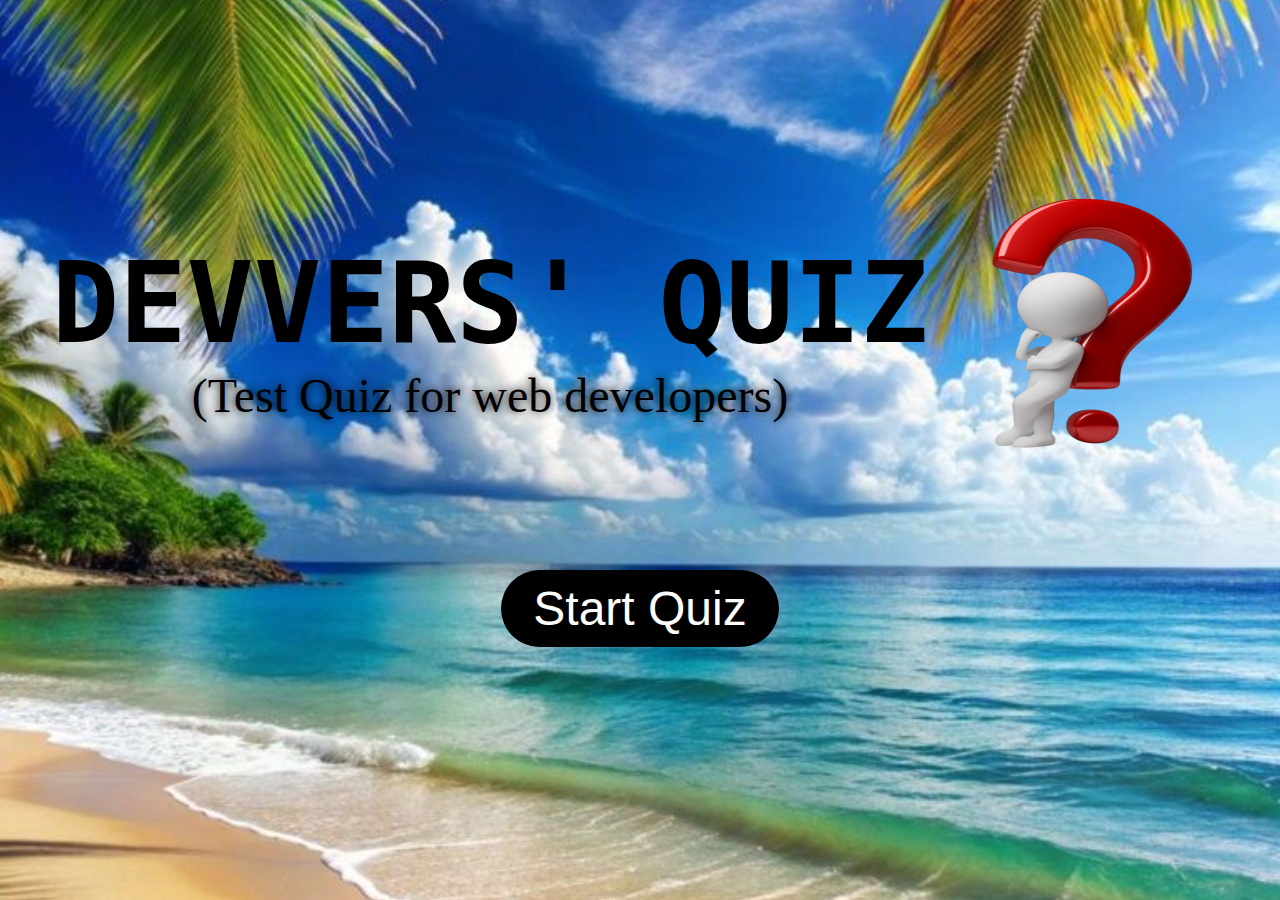
<file: index.html>
<!DOCTYPE html>
<html lang="en">
<head>
    <meta charset="UTF-8">
    <meta name="viewport" content="width=device-width, initial-scale=1.0">
    <link rel="stylesheet" href="style.css">
    <title>Devvers Quiz</title>
</head>
<body class="homeBody">
    <div class="captionHolder">
        <div class="caption">
            <h1>DEVVERS' QUIZ</h1>
            <p>(Test Quiz for web developers)  </p>
        </div>
        <img src="./images/question mark-Photoroom.png" alt="question mark">
    </div>
    <button class="homeButton"><a href="./options.html">Start Quiz</a></button>

    <script src="./script.js"></script>
</body>
</html>
</file>
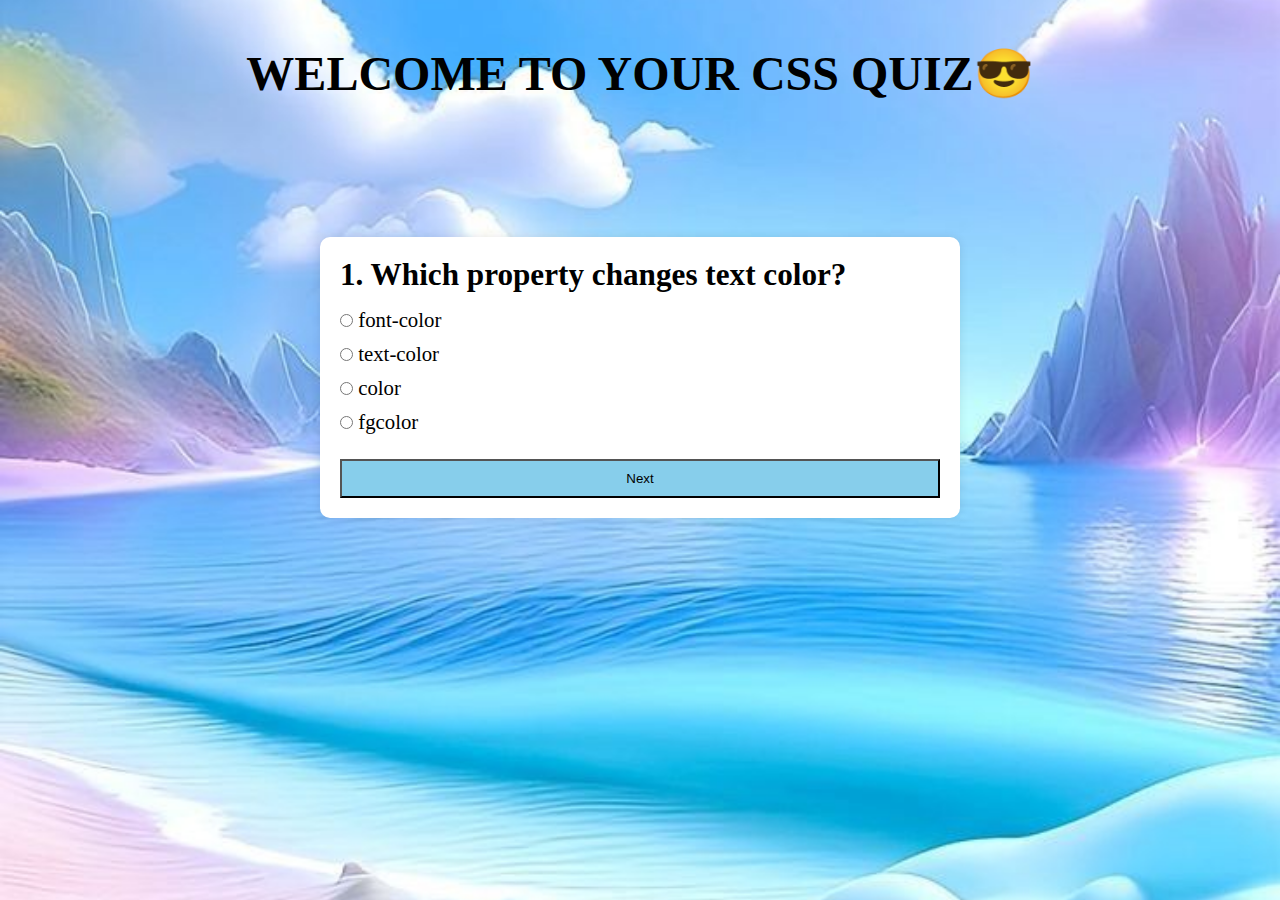
<file: css.html>
<!DOCTYPE html>
<html lang="en">
<head>
    <meta charset="UTF-8">
    <meta name="viewport" content="width=device-width, initial-scale=1.0">
    <title>CSS QUIZ</title>
    <link rel="stylesheet" href="style.css">
</head>
<body class="cssbody">
    <h1 class="quizh1"> WELCOME TO YOUR CSS QUIZ😎</h1>
    <div class="quiz-container">
    <h2 id="question">Question goes here</h2>

    <div class="option">
      <input type="radio" name="answer" id="a">
      <label for="a" id="a_text"></label>
    </div>

    <div class="option">
      <input type="radio" name="answer" id="b">
      <label for="b" id="b_text"></label>
    </div>

    <div class="option">
      <input type="radio" name="answer" id="c">
      <label for="c" id="c_text"></label>
    </div>

    <div class="option">
      <input type="radio" name="answer" id="d">
      <label for="d" id="d_text"></label>
    </div>

    <button id="submit" class="nextbutton">Next</button>
  </div>
    
    <script src="./script.js"></script>
</body>
</html>
</file>
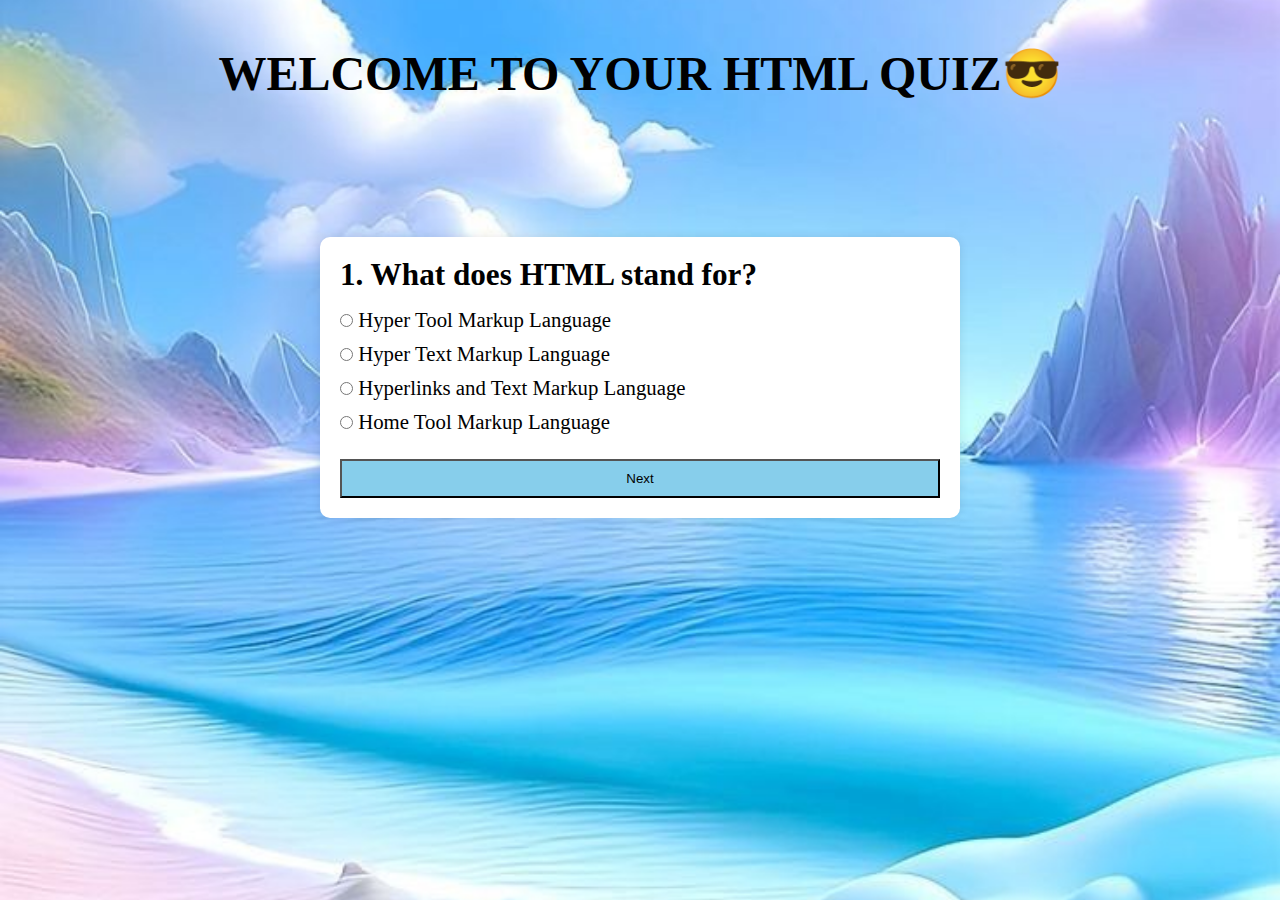
<file: html.html>
<!DOCTYPE html>
<html lang="en">
<head>
    <meta charset="UTF-8">
    <meta name="viewport" content="width=device-width, initial-scale=1.0">
    <title>HTML QUIZ</title>
    <link rel="stylesheet" href="style.css">
</head>
<body class="htmlBody">
    <h1 class="quizh1"> WELCOME TO YOUR HTML QUIZ😎</h1>
 <div class="quiz-container">
    <h2 id="question">Question goes here</h2>

    <div class="option">
      <input type="radio" name="answer" id="a">
      <label for="a" id="a_text"></label>
    </div>

    <div class="option">
      <input type="radio" name="answer" id="b">
      <label for="b" id="b_text"></label>
    </div>

    <div class="option">
      <input type="radio" name="answer" id="c">
      <label for="c" id="c_text"></label>
    </div>

    <div class="option">
      <input type="radio" name="answer" id="d">
      <label for="d" id="d_text"></label>
    </div>

    <button id="submit" class="nextbutton">Next</button>
  </div>

    <script src="./script.js"></script>
</body>
</html>
</file>
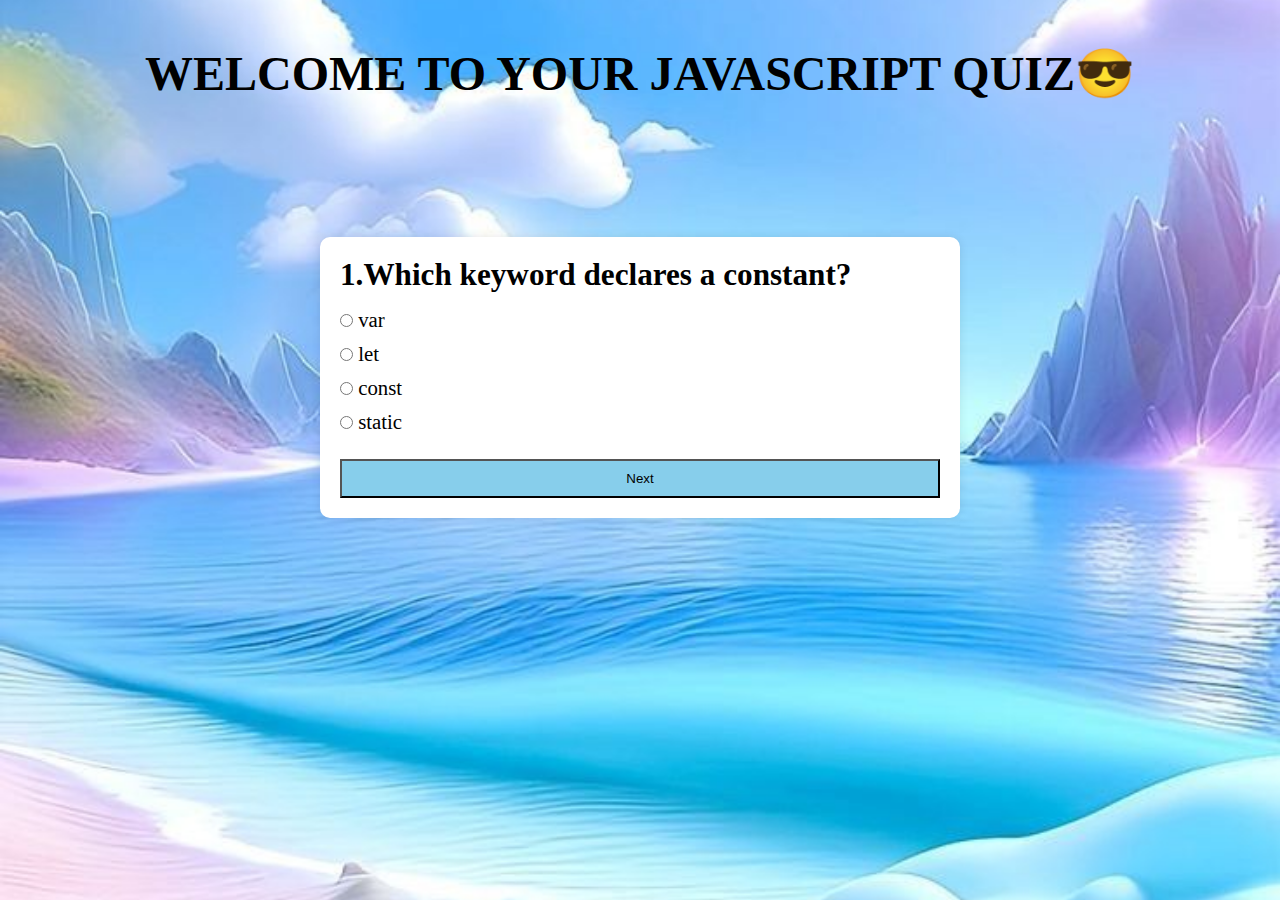
<file: javascript.html>
<!DOCTYPE html>
<html lang="en">
<head>
    <meta charset="UTF-8">
    <meta name="viewport" content="width=device-width, initial-scale=1.0">
    <title>JAVASCRIPT QUIZ</title>
    <link rel="stylesheet" href="style.css">
</head>
<body class="javascriptBody">
    <h1 class="quizh1"> WELCOME TO YOUR JAVASCRIPT QUIZ😎</h1>
    <div class="quiz-container">
    <h2 id="question">Question goes here</h2>

    <div class="option">
      <input type="radio" name="answer" id="a">
      <label for="a" id="a_text"></label>
    </div>

    <div class="option">
      <input type="radio" name="answer" id="b">
      <label for="b" id="b_text"></label>
    </div>

    <div class="option">
      <input type="radio" name="answer" id="c">
      <label for="c" id="c_text"></label>
    </div>

    <div class="option">
      <input type="radio" name="answer" id="d">
      <label for="d" id="d_text"></label>
    </div>

    <button id="submit" class="nextbutton">Next</button>
  </div>
    
    <script src="script.js"></script>
</body>
</html>
</file>
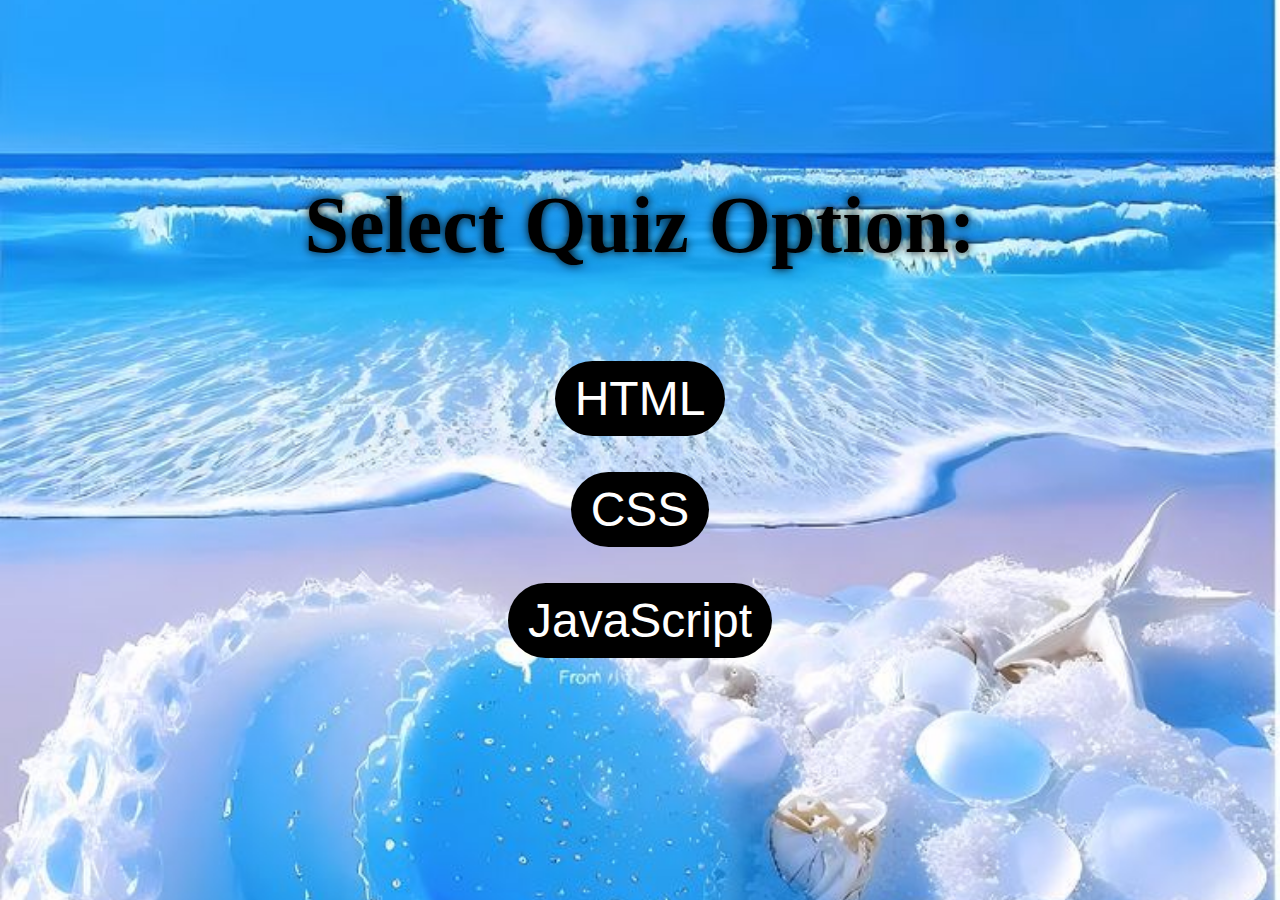
<file: options.html>
<!DOCTYPE html>
<html lang="en">
<head>
    <meta charset="UTF-8">
    <meta name="viewport" content="width=device-width, initial-scale=1.0">
    <title>Select Option</title>
    <link rel="stylesheet" href="style.css">
</head>
<body class="optionsBody">
    <h1 id="optionsh1">Select Quiz Option:</h1>
    <button class="optionbuttons" id="htmlButton"><a href="./html.html">HTML</a></button>
    <button class="optionbuttons" id="cssButton"><a href="./css.html">CSS</a></button>
    <button class="optionbuttons" id="javascriptButton"><a href="./javascript.html">JavaScript</a></button>

    <script src="script.js"></script>
</body>
</html>
</file>
<file: style.css>
*{
    margin: 0;
    padding: 0;
    box-sizing: border-box;
}
.homeBody{
    background-image: url(./images/bg1.jpg);
    background-repeat: no-repeat;
    background-size: cover;
    background-position: center;
    background-attachment: fixed;
}
.captionHolder{
    display: flex;
    justify-content: center;
    align-items: center;
    margin-top: 20vh;
}
.captionHolder img{
    width: 300px;
    height: 300px;
}
.caption h1{
    font-size: 7rem;
    color: black;
    font-family: monospace;
}
.caption p{
    font-size: 3rem;
    color: black;
    font-weight: 400;
    text-shadow: 0 0 10px black;
    text-align: center;
}
.homeButton{
    display: block;
    margin: 10vh auto;
    padding: 0.7rem 2rem;
    font-size: 3rem;
    color: white;
    background-color: black;
    border: none;
    border-radius: 40px;
    cursor: pointer;
}
.homeButton a{
    text-decoration: none;
    color: white;
}
button:hover{
    background-color: darkred;
}
.optionsBody{
    background-image: url(./images/bg2.jpg);
    background-repeat: no-repeat;
    background-size: cover;
    background-position: center;
    background-attachment: fixed;
    display: flex;
    flex-direction: column;
    justify-content: center;
    align-items: center;
}
.optionsBody h1{
    margin-top: 20vh;
    font-size: 5rem;
    color: black;
    text-shadow: 0 0 10px black;
    margin-bottom: 8vh;
}
.optionbuttons{
    display: block;
    margin: 2vh auto;
    padding: 10px 20px;
    font-size: 3rem;
    color: white;
    background-color: black;
    border: none;
    border-radius: 40px;
    cursor: pointer;
}
.optionbuttons a{
    text-decoration: none;
    color: white;
}
.htmlBody, .cssbody, .javascriptBody{
    background-image: url(./images/bg7.jpg);
    background-repeat: no-repeat;
    background-size: cover;
    background-position: center;
    background-attachment: fixed;
    display: flex;
    flex-direction: column;
    justify-content: center;
    align-items: center;
}
.quizh1{
    margin: 5vh;
    font-size: 3rem;
}
.quiz-container {
      background: #fff;
      width: 50vw;
      margin: auto;
      margin-top: 10vh;
      padding: 20px;
      border-radius: 10px;
      box-shadow: 0 0 10px rgba(0,0,0,0.1);
      font-size: 1.3rem;
    }

    h2 {
      margin-bottom: 15px;
    }

    .option {
      margin: 10px 0;
    }
    .nextbutton{
        margin-top: 15px;
      padding: 10px;
      width: 100%;
      cursor: pointer;
      background-color: skyblue;
    }
    .nextbutton:hover{
        
        color: white;
    }
    #restartButton{
        display: block;
        margin:  auto;
        margin-top: 10vh;
        padding: 15px;
        width: 20%;
        cursor: pointer;
        background-color: skyblue;
    }
.correct {
  background-color: lightgreen; 
}

.wrong {
  background-color: crimson; 
}

@media(max-width: 780px){
    .homeBody, .optionsBody, .htmlBody, .cssbody, .javascriptBody{
        background-attachment: fixed;
    }
    .captionHolder{
        flex-direction: column;
        margin-top: 10vh;
    }
    .captionHolder img{
        width: 200px;
        height: 200px;
    }
    .caption h1{
        font-size: 4rem;
    }
    .caption p{
        font-size: 2rem;
    }
    .homeButton{
        font-size: 2rem;
        padding: 0.5rem 1.5rem;
    }
    .optionsBody h1{
        font-size: 3rem;
        margin-top: 10vh;
    }
    .optionbuttons{
        font-size: 2rem;
        padding: 0.5rem 1.5rem;
        margin: 1vh auto;
    }
    .quiz-container {
        width: 90vw;
        padding: 15px;
        font-size: 1rem;
      }
      .nextbutton{
          padding: 8px;
      }
      #restartButton{
          width: 50%;
          padding: 10px;
      }
}

@media(max-width: 480px){
    .caption h1{
        font-size: 3rem;
    }
    .caption p{
        font-size: 1.5rem;
    }
    .homeButton{
        font-size: 1.5rem;
        padding: 0.3rem 1rem;
    }
    .optionsBody h1{
        font-size: 2rem;
        margin-top: 10vh;
    }
    .optionbuttons{
        font-size: 1.5rem;
        padding: 0.3rem 1rem;
        margin: 1vh auto;
    }
    .quiz-container {
        width: 95vw;
        padding: 10px;
        font-size: 0.9rem;
      }
      .nextbutton{
          padding: 6px;
      }
      #restartButton{
          width: 70%;
          padding: 8px;
      }

}

@media(max-width: 400px){
    .caption h1{
        font-size: 2rem;
    }
    .caption p{
        font-size: 1rem;
    }
    .homeButton{
        font-size: 1rem;
        padding: 0.2rem 0.5rem;
    }
    .optionsBody h1{
        font-size: 1.5rem;
        margin-top: 10vh;
    }
    .optionbuttons{
        font-size: 1rem;
        padding: 0.2rem 0.5rem;
        margin: 1vh auto;
    }
    .quiz-container {
        width: 100vw;
        padding: 5px;
        font-size: 0.8rem;
      }
      .nextbutton{
          padding: 4px;
      }
      #restartButton{
          width: 90%;
          padding: 6px;
      }
      

}
</file>
